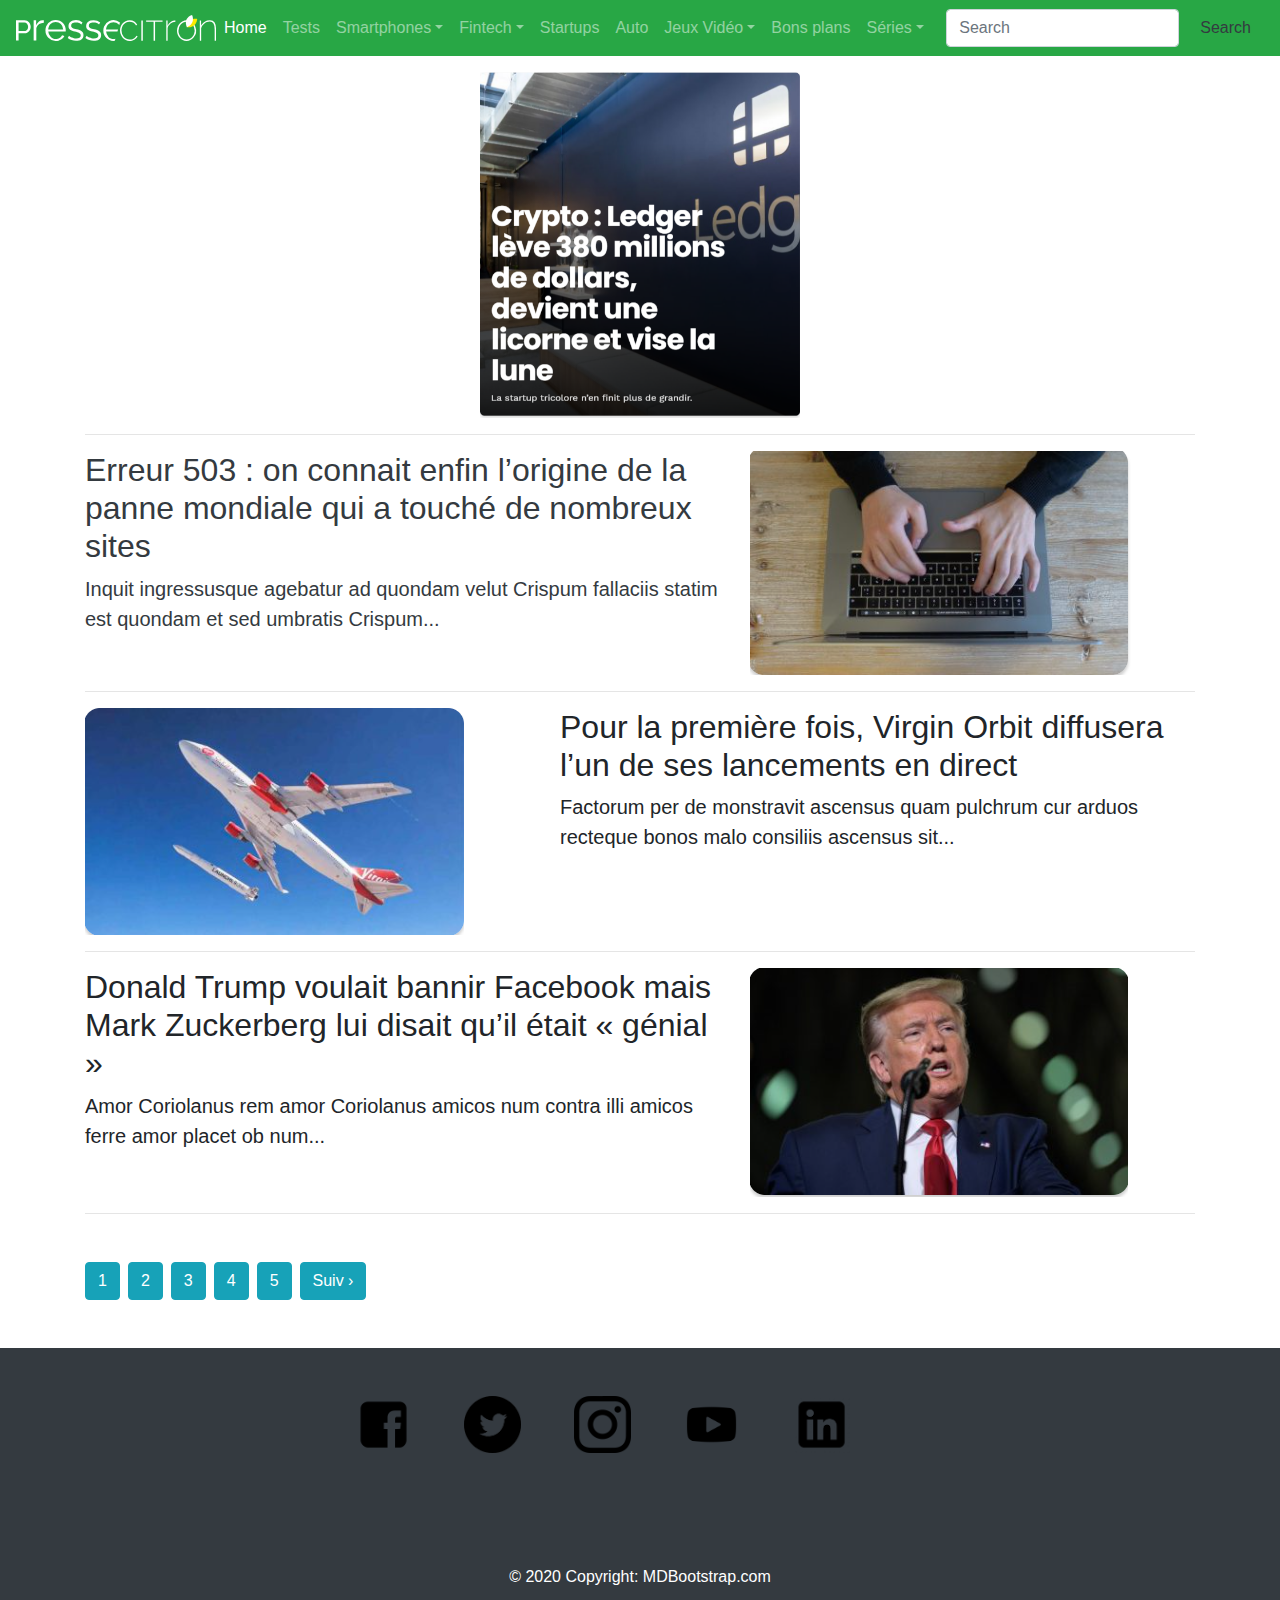
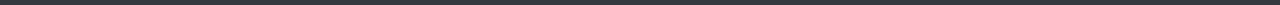
<file: index.html>
<!doctype html>
<html lang="fr">
  <head>
    <meta charset="utf-8">
    <meta name="viewport" content="width=device-width, initial-scale=1, shrink-to-fit=no">
    <meta name="description" content="">
    <meta name="author" content="">

    <title>Press-citron Connectez-vous à l'innovation</title>

    <link rel="canonical" href="https://getbootstrap.com/docs/4.0/examples/jumbotron/">

    <!-- Bootstrap core CSS -->
    <link href="https://stackpath.bootstrapcdn.com/bootstrap/4.3.1/css/bootstrap.min.css" rel="stylesheet">

    <!-- Custom styles for this template -->
    <link href="style.css" rel="stylesheet">
  </head>

  <body>

    <nav class="navbar navbar-expand-md navbar-dark fixed-top bg-success ">
      <div class = "logo">
        <img src="images/logo.svg" title="image logo" alt="image logo">
        
      </div>

      <div class="collapse navbar-collapse" id="navbarsExampleDefault">
        <ul class="navbar-nav mr-auto">
          <li class="nav-item active">
            <a class="nav-link" href="#">Home <span class="sr-only">(current)</span></a>
          </li>
          <li class="nav-item">
            <a class="nav-link" href="#">Tests</a>
          </li>
          <li class="nav-item dropdown">
            <a class="nav-link dropdown-toggle" href="http://example.com" id="dropdown01" data-toggle="dropdown" aria-haspopup="true" aria-expanded="false">Smartphones</a>
            <div class="dropdown-menu" aria-labelledby="dropdown01">
              <a class="dropdown-item" href="#">Action</a>
              <a class="dropdown-item" href="#">Another action</a>
              <a class="dropdown-item" href="#">Something else here</a>
            </div>
          </li>
          <li class="nav-item dropdown">
            <a class="nav-link dropdown-toggle" href="http://example.com" id="dropdown01" data-toggle="dropdown" aria-haspopup="true" aria-expanded="false">Fintech</a>
            <div class="dropdown-menu" aria-labelledby="dropdown01">
              <a class="dropdown-item" href="#">Action</a>
              <a class="dropdown-item" href="#">Another action</a>
              <a class="dropdown-item" href="#">Something else here</a>
            </div>
          </li>
          <li class="nav-item">
            <a class="nav-link" href="#">Startups</a>
          </li>
          <li class="nav-item">
            <a class="nav-link" href="#">Auto</a>
          </li>
          <li class="nav-item dropdown">
            <a class="nav-link dropdown-toggle" href="http://example.com" id="dropdown01" data-toggle="dropdown" aria-haspopup="true" aria-expanded="false">Jeux Vidéo</a>
            <div class="dropdown-menu" aria-labelledby="dropdown01">
              <a class="dropdown-item" href="#">Action</a>
              <a class="dropdown-item" href="#">Another action</a>
              <a class="dropdown-item" href="#">Something else here</a>
            </div>
          </li>
          <li class="nav-item">
            <a class="nav-link" href="#">Bons plans</a>
          </li>
          <li class="nav-item dropdown">
            <a class="nav-link dropdown-toggle" href="http://example.com" id="dropdown01" data-toggle="dropdown" aria-haspopup="true" aria-expanded="false">Séries</a>
            <div class="dropdown-menu" aria-labelledby="dropdown01">
              <a class="dropdown-item" href="#">Action</a>
              <a class="dropdown-item" href="#">Another action</a>
              <a class="dropdown-item" href="#">Something else here</a>
            </div>
          </li>
        </ul>
        <form class="form-inline my-2 my-lg-0">
          <input class="form-control mr-sm-2" type="text" placeholder="Search" aria-label="Search">
          <button class="btn btn-outline-success my-2 my-sm-0 text-dark" type="submit">Search</button>
        </form>
      </div>
    </nav>

    <main role="main">

      <div id="carouselExampleControls" class="carousel slide mb-2 mt-5" data-ride="carousel">
        <div class="carousel-inner">
          <div class="carousel-item active">
            <img class="mx-auto d-block w-25 mt-4" src="images/image1.PNG" alt="First slide">
          </div>
          <div class="carousel-item">
            <img class="mx-auto d-block w-50 mt-4" src="images/image2.PNG" alt="Second slide">
          </div>
          <div class="carousel-item">
            <img class="mx-auto d-block w-50 mt-4" src="images/image3.PNG" alt="Third slide">
          </div>
        </div>
        <a class="carousel-control-prev" href="#carouselExampleControls" role="button" data-slide="prev">
          <span class="carousel-control-prev-icon" aria-hidden="true"></span>
          <span class="sr-only">Previous</span>
        </a>
        <a class="carousel-control-next" href="#carouselExampleControls" role="button" data-slide="next">
          <span class="carousel-control-next-icon" aria-hidden="true"></span>
          <span class="sr-only">Next</span>
        </a>
      </div>

      <div class="container marketing">

        <!-- START THE FEATURETTES -->

        <hr class="featurette-divider">

        <a href="article.html" class="text-decoration-none text-dark">
        <div class="row featurette">
          <div class="col-md-7">
            <h2 class="featurette-heading">Erreur 503 : on connait enfin l’origine de la panne mondiale qui a touché de nombreux sites</h2>
            <p class="lead">Inquit ingressusque agebatur ad quondam velut Crispum fallaciis statim est quondam et sed umbratis Crispum...</p>
          </div>
          <div class="col-md-5">
            <img class="featurette-image img-fluid mx-auto" src="images/image4.PNG" alt="Generic placeholder image">
          </div>
        </div>
        </a>

        <hr class="featurette-divider">

        <div class="row featurette">
          <div class="col-md-7 order-md-2">
            <h2 class="featurette-heading">Pour la première fois, Virgin Orbit diffusera l’un de ses lancements en direct</h2>
            <p class="lead">Factorum per de monstravit ascensus quam pulchrum cur arduos recteque bonos malo consiliis ascensus sit...</p>
          </div>
          <div class="col-md-5 order-md-1">
            <img class="featurette-image img-fluid mx-auto" src="images/image5.PNG" alt="Generic placeholder image">
          </div>
        </div>

        <hr class="featurette-divider">

        <div class="row featurette">
          <div class="col-md-7">
            <h2 class="featurette-heading">Donald Trump voulait bannir Facebook mais Mark Zuckerberg lui disait qu’il était « génial »</h2>
            <p class="lead">Amor Coriolanus rem amor Coriolanus amicos num contra illi amicos ferre amor placet ob num...</p>
          </div>
          <div class="col-md-5">
            <img class="featurette-image img-fluid mx-auto" src="images/image6.PNG" alt="Generic placeholder image">
          </div>
        </div>

        <hr class="featurette-divider">

        <div class="pagination mt-5 mb-5">
          <span class="current btn btn-info">1</span>
          <a href="#" class="btn btn-info ml-2">2</a>
          <a href="#" class="btn btn-info ml-2">3</a>
          <a href="#" class="btn btn-info ml-2">4</a>
          <a href="#" class="btn btn-info ml-2">5</a>
          <a href="#" class="btn btn-info ml-2">Suiv ›</a></div>

        <!-- /END THE FEATURETTES -->

      </div><!-- /.container -->


      <!-- Footer -->
    <footer class="page-footer font-small bg-dark darken-3">

      <!-- Footer Elements -->
      <div class="container">

        <!-- Grid row-->
        <div class="row">

          <!-- Grid column -->
          <div class="col-md-15 py-5">
            <div class="mb-5 flex-center">
              <div class = "fin-image">
                <!-- Facebook -->
                <a class="fb-ic">
                  <i class="fab fa-facebook-f fa-lg white-text mr-md-5 mr-3 fa-2x"><img src="images/facebook.png" style="width:10%; height:auto;"></img></i>
                </a>
                <!-- Twitter -->
                <a class="tw-ic">
                  <i class="fab fa-twitter fa-lg white-text mr-md-5 mr-3 fa-2x"><img src="images/twitter.png" style="width:10%; height:auto;"></img></i>
                </a>
                <!-- Google +-->
                <a class="gplus-ic">
                  <i class="fab fa-google-plus-g fa-lg white-text mr-md-5 mr-3 fa-2x"><img src="images/instagram.png" style="width:10%; height:auto;"></img></i>
                </a>
                <!--Linkedin -->
                <a class="li-ic">
                  <i class="fab fa-linkedin-in fa-lg white-text mr-md-5 mr-3 fa-2x"><img src="images/youtube.png" style="width:10%; height:auto;"></img></i>
                </a>
                <!--Instagram-->
                <a class="ins-ic">
                  <i class="fab fa-instagram fa-lg white-text mr-md-5 mr-3 fa-2x"><img src="images/linkedin.png" style="width:10%; height:auto;"></img></i>
                </a>
                <!--Pinterest-->
                <a class="pin-ic">
                  <i class="fab fa-pinterest fa-lg white-text fa-2x"> </i>
                </a>
              </div>
            </div>
          </div>
          <!-- Grid column -->

        </div>
        <!-- Grid row-->

      </div>
      <div class="footer-copyright text-center py-3 text-white">
        © 2020 Copyright: MDBootstrap.com
      </div>
    </footer>
  <!-- Footer Elements -->

</footer>
<!-- Footer -->
    </main>

    <!-- Bootstrap core JavaScript
    ================================================== -->
    <!-- Placed at the end of the document so the pages load faster -->
    <script src="https://code.jquery.com/jquery-3.2.1.slim.min.js" integrity="sha384-KJ3o2DKtIkvYIK3UENzmM7KCkRr/rE9/Qpg6aAZGJwFDMVNA/GpGFF93hXpG5KkN" crossorigin="anonymous"></script>
    <script src="https://stackpath.bootstrapcdn.com/bootstrap/4.3.1/js/bootstrap.min.js"></script>
  </body>
</html>
</file>
<file: style.css>
body{margin-top:20px;}
.blog-listing {
    padding-top: 30px;
    padding-bottom: 30px;
}
.gray-bg {
    background-color: #f5f5f5;
}
/* Blog 
---------------------*/

.logo {
  width: 200px;

}
.fin-image{
  width: 50%;
  margin: 0 auto;
}
.blog-grid {
  box-shadow: 0 0 30px rgba(31, 45, 61, 0.125);
  border-radius: 5px;
  overflow: hidden;
  background: #ffffff;
  margin-top: 15px;
  margin-bottom: 15px;
}
.blog-grid .blog-img {
  position: relative;
}
.blog-grid .blog-img .date {
  position: absolute;
  background: #fc5356;
  color: #ffffff;
  padding: 8px 15px;
  left: 10px;
  top: 10px;
  border-radius: 4px;
}
.blog-grid .blog-img .date span {
  font-size: 22px;
  display: block;
  line-height: 22px;
  font-weight: 700;
}
.blog-grid .blog-img .date label {
  font-size: 14px;
  margin: 0;
}
.blog-grid .blog-info {
  padding: 20px;
}
.blog-grid .blog-info h5 {
  font-size: 22px;
  font-weight: 700;
  margin: 0 0 10px;
}
.blog-grid .blog-info h5 a {
  color: #20247b;
}
.blog-grid .blog-info p {
  margin: 0;
}
.blog-grid .blog-info .btn-bar {
  margin-top: 20px;
}


/* Blog Sidebar
-------------------*/
.blog-aside .widget {
  box-shadow: 0 0 30px rgba(31, 45, 61, 0.125);
  border-radius: 5px;
  overflow: hidden;
  background: #ffffff;
  margin-top: 15px;
  margin-bottom: 15px;
  width: 100%;
  display: inline-block;
  vertical-align: top;
}
.blog-aside .widget-body {
  padding: 15px;
}
.blog-aside .widget-title {
  padding: 15px;
  border-bottom: 1px solid #eee;
}
.blog-aside .widget-title h3 {
  font-size: 20px;
  font-weight: 700;
  color: #fc5356;
  margin: 0;
}
.blog-aside .widget-author .media {
  margin-bottom: 15px;
}
.blog-aside .widget-author p {
  font-size: 16px;
  margin: 0;
}
.blog-aside .widget-author .avatar {
  width: 70px;
  height: 70px;
  border-radius: 50%;
  overflow: hidden;
}
.blog-aside .widget-author h6 {
  font-weight: 600;
  color: #20247b;
  font-size: 22px;
  margin: 0;
  padding-left: 20px;
}
.blog-aside .post-aside {
  margin-bottom: 15px;
}
.blog-aside .post-aside .post-aside-title h5 {
  margin: 0;
}
.blog-aside .post-aside .post-aside-title a {
  font-size: 18px;
  color: #20247b;
  font-weight: 600;
}
.blog-aside .post-aside .post-aside-meta {
  padding-bottom: 10px;
}
.blog-aside .post-aside .post-aside-meta a {
  color: #6F8BA4;
  font-size: 12px;
  text-transform: uppercase;
  display: inline-block;
  margin-right: 10px;
}
.blog-aside .latest-post-aside + .latest-post-aside {
  border-top: 1px solid #eee;
  padding-top: 15px;
  margin-top: 15px;
}
.blog-aside .latest-post-aside .lpa-right {
  width: 90px;
}
.blog-aside .latest-post-aside .lpa-right img {
  border-radius: 3px;
}
.blog-aside .latest-post-aside .lpa-left {
  padding-right: 15px;
}
.blog-aside .latest-post-aside .lpa-title h5 {
  margin: 0;
  font-size: 15px;
}
.blog-aside .latest-post-aside .lpa-title a {
  color: #20247b;
  font-weight: 600;
}
.blog-aside .latest-post-aside .lpa-meta a {
  color: #6F8BA4;
  font-size: 12px;
  text-transform: uppercase;
  display: inline-block;
  margin-right: 10px;
}

.tag-cloud a {
  padding: 4px 15px;
  font-size: 13px;
  color: #ffffff;
  background: #20247b;
  border-radius: 3px;
  margin-right: 4px;
  margin-bottom: 4px;
}
.tag-cloud a:hover {
  background: #fc5356;
}

.blog-single {
  padding-top: 30px;
  padding-bottom: 30px;
}

.article {
  box-shadow: 0 0 30px rgba(31, 45, 61, 0.125);
  border-radius: 5px;
  overflow: hidden;
  background: #ffffff;
  padding: 15px;
  margin: 15px 0 30px;
}
.article .article-title {
  padding: 15px 0 20px;
}
.article .article-title h6 {
  font-size: 14px;
  font-weight: 700;
  margin-bottom: 20px;
}
.article .article-title h6 a {
  text-transform: uppercase;
  color: #fc5356;
  border-bottom: 1px solid #fc5356;
}
.article .article-title h2 {
  color: #20247b;
  font-weight: 600;
}
.article .article-title .media {
  padding-top: 15px;
  border-bottom: 1px dashed #ddd;
  padding-bottom: 20px;
}
.article .article-title .media .avatar {
  width: 45px;
  height: 45px;
  border-radius: 50%;
  overflow: hidden;
}
.article .article-title .media .media-body {
  padding-left: 8px;
}
.article .article-title .media .media-body label {
  font-weight: 600;
  color: #fc5356;
  margin: 0;
}
.article .article-title .media .media-body span {
  display: block;
  font-size: 12px;
}
.article .article-content h1,
.article .article-content h2,
.article .article-content h3,
.article .article-content h4,
.article .article-content h5,
.article .article-content h6 {
  color: #20247b;
  font-weight: 600;
  margin-bottom: 15px;
}
.article .article-content blockquote {
  max-width: 600px;
  padding: 15px 0 30px 0;
  margin: 0;
}
.article .article-content blockquote p {
  font-size: 20px;
  font-weight: 500;
  color: #fc5356;
  margin: 0;
}
.article .article-content blockquote .blockquote-footer {
  color: #20247b;
  font-size: 16px;
}
.article .article-content blockquote .blockquote-footer cite {
  font-weight: 600;
}
.article .tag-cloud {
  padding-top: 10px;
}

.article-comment {
  box-shadow: 0 0 30px rgba(31, 45, 61, 0.125);
  border-radius: 5px;
  overflow: hidden;
  background: #ffffff;
  padding: 20px;
}
.article-comment h4 {
  color: #20247b;
  font-weight: 700;
  margin-bottom: 25px;
  font-size: 22px;
}
img {
    max-width: 100%;
}
img {
    vertical-align: middle;
    border-style: none;
}

/* Contact Us
---------------------*/
.contact-name {
  margin-bottom: 30px;
}
.contact-name h5 {
  font-size: 22px;
  color: #20247b;
  margin-bottom: 5px;
  font-weight: 600;
}
.contact-name p {
  font-size: 18px;
  margin: 0;
}

.social-share a {
  width: 40px;
  height: 40px;
  line-height: 40px;
  border-radius: 50%;
  color: #ffffff;
  text-align: center;
  margin-right: 10px;
}
.social-share .dribbble {
  box-shadow: 0 8px 30px -4px rgba(234, 76, 137, 0.5);
  background-color: #ea4c89;
}
.social-share .behance {
  box-shadow: 0 8px 30px -4px rgba(0, 103, 255, 0.5);
  background-color: #0067ff;
}
.social-share .linkedin {
  box-shadow: 0 8px 30px -4px rgba(1, 119, 172, 0.5);
  background-color: #0177ac;
}

.contact-form .form-control {
  border: none;
  border-bottom: 1px solid #20247b;
  background: transparent;
  border-radius: 0;
  padding-left: 0;
  box-shadow: none !important;
}
.contact-form .form-control:focus {
  border-bottom: 1px solid #fc5356;
}
.contact-form .form-control.invalid {
  border-bottom: 1px solid #ff0000;
}
.contact-form .send {
  margin-top: 20px;
}
@media (max-width: 767px) {
  .contact-form .send {
    margin-bottom: 20px;
  }
}

.section-title h2 {
    font-weight: 700;
    color: #20247b;
    font-size: 45px;
    margin: 0 0 15px;
    border-left: 5px solid #fc5356;
    padding-left: 15px;
}
.section-title {
    padding-bottom: 45px;
}
.contact-form .send {
    margin-top: 20px;
}
.px-btn {
    padding: 0 50px 0 20px;
    line-height: 60px;
    position: relative;
    display: inline-block;
    color: #20247b;
    background: none;
    border: none;
}
.px-btn:before {
    content: "";
    position: absolute;
    top: 0;
    left: 0;
    display: block;
    border-radius: 30px;
    background: transparent;
    border: 1px solid rgba(252, 83, 86, 0.6);
    border-right: 1px solid transparent;
    -moz-transition: ease all 0.35s;
    -o-transition: ease all 0.35s;
    -webkit-transition: ease all 0.35s;
    transition: ease all 0.35s;
    width: 60px;
    height: 60px;
}
.px-btn .arrow {
    width: 13px;
    height: 2px;
    background: currentColor;
    display: inline-block;
    position: absolute;
    top: 0;
    bottom: 0;
    margin: auto;
    right: 25px;
}
.px-btn .arrow:after {
    width: 8px;
    height: 8px;
    border-right: 2px solid currentColor;
    border-top: 2px solid currentColor;
    content: "";
    position: absolute;
    top: -3px;
    right: 0;
    display: inline-block;
    -moz-transform: rotate(45deg);
    -o-transform: rotate(45deg);
    -ms-transform: rotate(45deg);
    -webkit-transform: rotate(45deg);
    transform: rotate(45deg);
}
</file>
